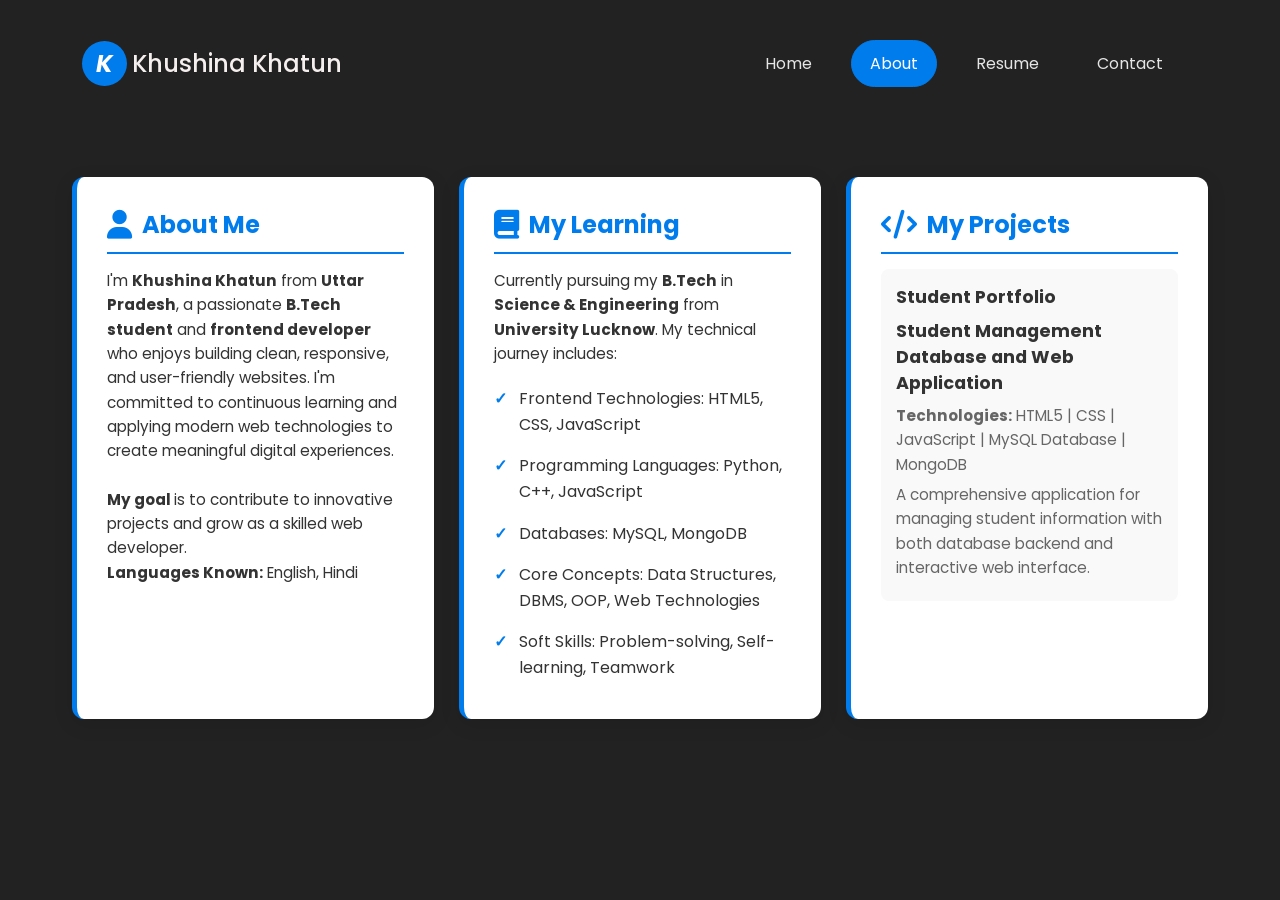
<file: about.html>
<!DOCTYPE html>
<html lang="en">
<head>
    <meta charset="UTF-8">
    <meta name="viewport" content="width=device-width, initial-scale=1.0">
    <title>About - Khushina Khatun</title>
    <link rel="stylesheet" href="style.css">
    <link rel="stylesheet" href="https://cdnjs.cloudflare.com/ajax/libs/font-awesome/6.4.0/css/all.min.css">
</head>
<body>
    <div class="hero-header">
        <div class="wrapper">
            <header>
                <div class="logo">
                    <i class="logo-initial">K</i>
                    <div class="logo-text">Khushina Khatun</div>
                </div>
                <nav>
                    <ul class="navlinks">
                        <li><a href="index.html">Home</a></li>
                        <li><a href="about.html" class="active">About</a></li>
                        <li><a href="resume.html">Resume</a></li>
                        <li><a href="contact.html">Contact</a></li>
                    </ul>
                </nav>
            </header>

            <section class="page-content about-wrapper">
                <div class="about-container">
                    <section class="about-section">
                        <h2 class="about-heading"><i class="fas fa-user"></i> About Me</h2>
                        <p>I'm <strong>Khushina Khatun</strong> from <strong>Uttar Pradesh</strong>, a passionate <strong>B.Tech student</strong> and
                            <strong>frontend developer</strong> who enjoys building clean, responsive, and user-friendly 
                             websites. I'm committed to continuous learning and applying modern web 
                             technologies to create meaningful digital experiences. 
                             <br> 
                             <br><strong>My goal </strong>is to contribute to innovative projects and grow as a skilled web developer. 
                             <br><strong>Languages Known:</strong> English, Hindi
                        </p>
                    </section>

                    <section class="about-section">
                        <h2 class="about-heading"><i class="fas fa-book"></i> My Learning</h2>
                        <p>Currently pursuing my <strong>B.Tech</strong> in <strong>Science & Engineering</strong> from <strong>University Lucknow</strong>. My technical journey includes:</p>
                        <ul class="learning-list">
                            <li>Frontend Technologies: HTML5, CSS, JavaScript</li>
                            <li>Programming Languages: Python, C++, JavaScript</li>
                            <li>Databases: MySQL, MongoDB</li>
                            <li>Core Concepts: Data Structures, DBMS, OOP, Web Technologies</li>
                            <li>Soft Skills: Problem-solving, Self-learning, Teamwork</li>
                        </ul>
                    </section>

                    <section class="about-section">
                        <h2 class="about-heading"><i class="fas fa-code"></i> My Projects</h2>
                        <div class="project-item">
                            <h3>Student Portfolio</h3>
                            <h3>Student Management Database and Web Application</h3>
                            <p><strong>Technologies:</strong> HTML5 | CSS | JavaScript | MySQL Database | MongoDB</p>
                            <p>A comprehensive application for managing student information with both database backend and interactive web interface.</p>
                        </div>
                    </section>
                </div>
            </section>
        </div>
    </div>
</body>
</html>
</file>
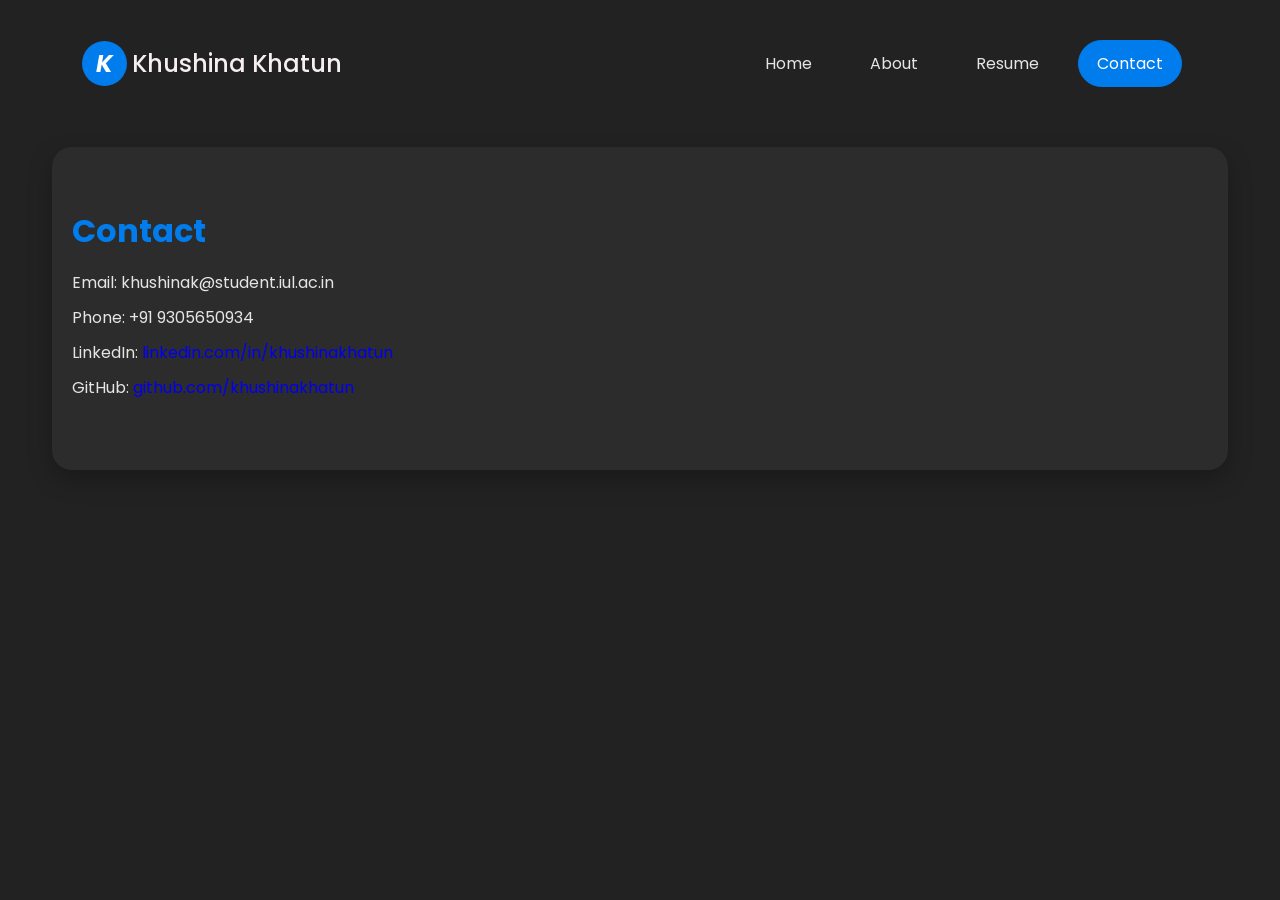
<file: contact.html>
<!DOCTYPE html>
<html lang="en">
<head>
    <meta charset="UTF-8">
    <meta name="viewport" content="width=device-width, initial-scale=1.0">
    <title>Contact - Khushina Khatun</title>
    <link rel="stylesheet" href="style.css">
</head>
<body>
    <div class="hero-header">
        <div class="wrapper">
            <header>
                <div class="logo">
                    <i class="logo-initial">K</i>
                    <div class="logo-text">Khushina Khatun</div>
                </div>
                <nav>
                    <ul class="navlinks">
                        <li><a href="index.html">Home</a></li>
                        <li><a href="about.html">About</a></li>
                        <li><a href="resume.html">Resume</a></li>
                        <li><a href="contact.html" class="active">Contact</a></li>
                    </ul>
                </nav>
            </header>

            <section class="page-content">
                <h1>Contact</h1>
                <p>Email: khushinak@student.iul.ac.in</p>
                <p>Phone: +91 9305650934</p>
                <p>LinkedIn: <a href="https://www.linkedin.com/in/khushina-khatun-09b977312/" target="_blank">linkedin.com/in/khushinakhatun</a></p>
                <p>GitHub: <a href="https://github.com/khushinak-commits/HTML/issues" target="_blank">github.com/khushinakhatun</a></p>
            </section>
        </div>
    </div>
</body>
</html>
</file>
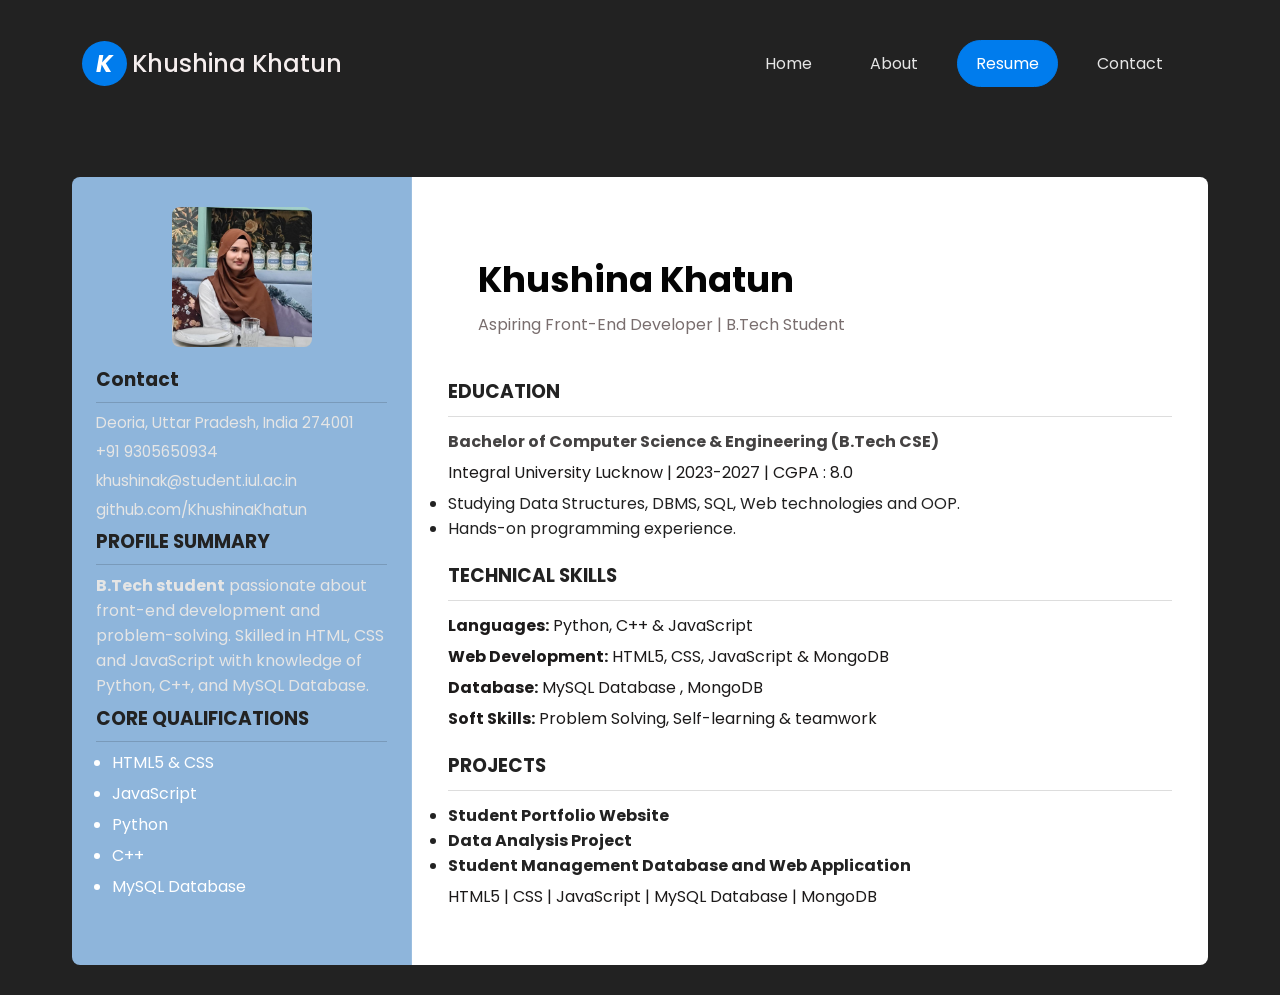
<file: resume.html>
<!DOCTYPE html>
<html lang="en">
<head>
    <meta charset="UTF-8">
    <meta name="viewport" content="width=device-width, initial-scale=1.0">
    <title>Resume - Khushina Khatun</title>
    <link rel="stylesheet" href="style.css">
</head>
<body>
    <div class="hero-header">
        <div class="wrapper">
            <header>
                <div class="logo">
                    <i class="logo-initial">K</i>
                    <div class="logo-text">Khushina Khatun</div>
                </div>
                <nav>
                    <ul class="navlinks">
                        <li><a href="index.html">Home</a></li>
                        <li><a href="about.html">About</a></li>
                        <li><a href="resume.html" class="active">Resume</a></li>
                        <li><a href="contact.html">Contact</a></li>
                    </ul>
                </nav>
            </header>

            <section class="page-content resume-wrapper">
                <div class="resume-layout">
                    <aside class="left-panel">
                        <div class="profile-pic">
                            <img src="profile.jpg" alt="Khushina Khatun">
                        </div>

                        <div class="contact-list contact">
                            <h3>Contact</h3>
                            <p>Deoria, Uttar Pradesh, India 274001</p>
                            <p>+91 9305650934</p>
                            <p>khushinak@student.iul.ac.in</p>
                            <p>github.com/KhushinaKhatun</p>
                        </div>

                        <div class="profile-summary">
                            <h3>PROFILE SUMMARY</h3>
                            <p><strong>B.Tech student</strong> passionate about front-end development and problem-solving. Skilled in HTML,
                                 CSS and JavaScript with knowledge of Python, C++, and MySQL Database.</p>
                        </div>

                        <div class="core-qualifications">
                            <h3>CORE QUALIFICATIONS</h3>
                            <ul>
                                <li>HTML5 & CSS</li>
                                <li>JavaScript</li>
                                <li>Python</li>
                                <li>C++</li>
                                <li>MySQL Database</li>
                            </ul>
                        </div>
                    </aside>

                    <main class="right-panel">
                        <header class="resume-header">
                            <h1>Khushina Khatun</h1>
                            <p class="title">Aspiring Front-End Developer | B.Tech Student</p>
                        </header>

                        <section class="resume-section">
                            <h3 class="section-title">EDUCATION</h3>
                            <div class="section-body">
                                <h4>Bachelor of Computer Science & Engineering (B.Tech CSE)</h4>
                                <p>Integral University Lucknow | 2023-2027 | CGPA : 8.0</p>
                                <ul>
                                    <li>Studying Data Structures, DBMS, SQL, Web technologies and OOP.</li>
                                    <li>Hands-on programming experience.</li>
                                    
                                </ul>
                            </div>
                        </section>

                        <section class="resume-section">
                            <h3 class="section-title">TECHNICAL SKILLS</h3>
                            <div class="section-body">
                                <p><strong>Languages:</strong> Python, C++ & JavaScript</p>
                                <p><strong>Web Development:</strong> HTML5, CSS, JavaScript & MongoDB</p>
                                <p><strong>Database:</strong> MySQL Database , MongoDB</p>
                                <p><strong>Soft Skills:</strong> Problem Solving, Self-learning & teamwork</p>
                            </div>
                        </section>

                        <section class="resume-section">
                            <h3 class="section-title">PROJECTS</h3>
                            <div class="section-body">
                                <ul>
                                    <li><strong>Student Portfolio Website</strong></li>
                                    <li><strong>Data Analysis Project</strong></li>
                                    <li><strong>Student Management Database and Web Application</strong></li>
                                </ul>
                                <p>HTML5 | CSS | JavaScript | MySQL Database | MongoDB</p>
                            </div>
                        </section>
                    </main>
                </div>
            </section>
        </div>
    </div>
</body>
</html>
</file>
<file: style.css>
@import url('https://fonts.googleapis.com/css2?family=Poppins:wght@300;400;500;700&display=swap');

/* Global Reset and Base Styles */
*{
    margin:0;
    padding:0;
    box-sizing:border-box;
    font-family: 'Poppins', sans-serif;
    text-decoration:none;
}
body{
    overflow-x:hidden;
}

/* Hero Section Styles */
.hero-header{
    width:100%;
    height:100%;
    min-height:100vh;
    background:#222;
}
.wrapper{
    width:1280px;
    max-width:95%;
    margin:0 auto;
    padding:0 20px;
}
/* Header and Navigation Styles */
header{
    display:flex;
    justify-content:space-between;
    align-items:center;
    padding:40px 30px;
    flex-wrap:wrap;
}
.logo{ 
    display:inline-flex;
    justify-content:center;
    align-items:center; 
}
.logo i{
    height:45px;
    width:45px; 
    padding:10px;
    margin-right:5px;
    color:#fff;
    font-size:1.5rem;
    font-weight:700;
    border-radius:50%; 
    background-color:#007ced;
    cursor: pointer;
    text-align:center;
    display:flex;
    justify-content:center;
    align-items:center;
    line-height:45px;
}

.logo-initial{
    display:flex;
    justify-content:center;
    align-items:center;
    height:45px;
    width:45px; 
    padding:10px;
    margin-right:5px;
    color:#fff;
    font-size:1.5rem;
    font-weight:700;
    border-radius:50%; 
    background-color:#007ced;
    cursor: pointer;
    text-align:center;
    line-height:1;
}
.logo-text{
    color:#f6efef;
    font-size:24px;
    font-weight:500;
}
.togglebtn{
    width:35px;
    height:35px;
    position:absolute;
    right:3%;
    top:45px;
    z-index: 5;
    cursor:pointer;
    display:none;
}
nav.togglebtn span{
    width:100%;
    height:3px;
    background:#007ced;
    display:block;
    margin:5px 0px;
    transition: 0.3s;
    transition-property: transform, opacity;

}
nav .navlinks{
   list-style-type:none;
}
nav .navlinks li{
    display:inline-block;
}
nav .navlinks li a{
    color:#e5e5e5;
    margin-right:1rem;
    padding:10px 18px;
    border-radius:30px;
    border:1px solid transparent;
    transition: background-color 0.3s ease, color 0.3s ease, border-color 0.3s ease, transform 0.3s ease;
    display:inline-flex;
    align-items:center;
}
nav .navlinks li a:hover,
nav .navlinks li a:focus{
    background:#007ced;
    color:#fff;
    border-color:#007ced;
    transform:translateY(-2px);
}
nav .navlinks li a.active{
    background:#007ced;
    color:#fff;
    border-color:#007ced;
}
/* Hero Content Layout */
.container{
    display:flex;
    justify-content:space-around;
    align-items:center;
    padding-top:4rem;
}
.hero-pic{
    width:300px;
    height:300px;
    border-radius:50%;
    overflow:hidden;
    border:15px solid #444;
    box-shadow:5px 7px 25px rgba(0,0,0,0.5);
}
.hero-pic img{
    width:100%;
    height:100%;
    transition:0.5s;
}
.hero-pic img:hover{
    transform:scale(1.2);
}
.hero-text{
    max-width :500px;
    display:flex;
    flex-direction:column;
}
.hero-text h5{
    color:#e5e5e5;
    font-size:14px;
}
.hero-text h5 span{
    color:#007ced;
    font-size:16px;
}
.hero-text h1{
    color:#007ced;
    font-size:3rem;
}
.hero-text p{
    color:#e5e5e5;

}
.btn-group{
    margin: 45px 0;
}
.btn-group .btn{
    border-color:#d5d5d5;
    color:#fff;
    background-color:#333;
    padding:12px 25px;
    margin:5px 0px;
    margin-right:7px;
    border-radius:30px;
    border:2px solid #e5e5e5;
    box-shadow:0 10px 10px -8px rgb(0 0 0 /78%);
} 
.btn.active{
    border-color:#007ced
}
.hero-text .social i{
    color:#e5e5e5;
    font-size:18px;
    margin-right:10px;
    transition:0.5s;
}
.hero-text .social i:hover{
    color:#007ced;
    transform:rotate(360deg);
}
/* Contact and Content Page Styles */
.contact-section{
    padding:60px 20px;
    background:#2a2a2a;
    color:#fff;
    text-align:center;
}
.contact-section h2{
    color:#007ced;
    margin-bottom:15px;
}
.contact-section p{
    margin:8px 0;
}
.page-content{
    padding:60px 20px;
    margin-top:20px;
    background:#2c2c2c;
    border-radius:20px;
    box-shadow:0 10px 25px rgba(0,0,0,0.25);
    color:#f5f5f5;
}
.page-content h1{
    color:#007ced;
    margin-bottom:15px;
    font-size:2rem;
}
.page-content p{
    margin:10px 0;
    font-size:1rem;
    color:#e5e5e5;
}
/* removed legacy .resume-card styles (layout replaced by resume-wrapper) */

/* Resume Page Styles */
.resume-wrapper{
    padding:30px 20px;
}
.resume-layout{
    display:grid;
    grid-template-columns:340px 1fr;
    gap:0;
    align-items:stretch;
}
.left-panel{
        background:#8eb5db;
        color:#ffffff;
        padding:30px 24px;
        border-radius:8px 0 0 8px;
        border-right:1px solid rgba(255,255,255,0.12);
        text-align:left;
}
.profile-pic img{
    width:140px;
    height:140px;
    object-fit:cover;
    display:block;
    border-radius:8px;
    margin:0 auto 18px;
}

.contact-list p,
.profile-summary p,
.core-qualifications ul{
    margin:6px 0;
}

.resume-section{
    margin-bottom:20px;
}

.section-title{
    border-bottom:1px solid #ddd;
    padding-bottom:10px;
    margin-bottom:12px;
}

.section-body p{
    margin:6px 0;
    color:#1c1a1a;
}

.section-body h4{
    color:#444242;
    font-weight:700;
    margin-top:10px;
    margin-bottom:4px;
}

.right-panel{
    background:#fff;
    color:#222;
    padding:36px;
    border-radius:0 8px 8px 0;
}

.resume-header h1{
    margin:0 0 6px 0;
    color:#040404;
    font-size:2.2rem;
    font-weight:700;
    text-align:left;
} 
.resume-header p{
    margin:0;
    color:#796e6e;
    font-size:1rem;
    text-align:left;
}
.contact-list h3,
.profile-summary h3,
.core-qualifications h3{
    color:#222;
    margin-bottom:8px;
    border-bottom:1px solid rgba(0,0,0,0.15);
    padding-bottom:8px;
}
.contact-list p{
    margin:6px 0;
    font-size:0.95rem;
}
.left-panel ul{
    padding-left:16px;
}
.left-panel li{
    margin:6px 0;
}
.resume-wrapper{background:transparent;box-shadow:none;color:inherit;}

/* About Page Styles */
.about-wrapper{
    background:transparent;
    box-shadow:none;
    padding:30px 20px;
}

.about-container{
    display:grid;
    grid-template-columns:repeat(auto-fit, minmax(320px, 1fr));
    gap:25px;
    max-width:1200px;
    margin:0 auto;
}

.about-section{
    background:#fff;
    border-radius:12px;
    padding:30px;
    box-shadow:0 5px 20px rgba(0,0,0,0.1);
    border-left:5px solid #007ced;
    transition:transform 0.3s ease, box-shadow 0.3s ease;
}

.about-section p{
    color:#333;
    line-height:1.6;
    font-size:0.95rem;
}

.about-section:hover{
    transform:translateY(-5px);
    box-shadow:0 10px 30px rgba(0,0,0,0.15);
}

.about-heading{
    color:#007ced;
    font-size:1.5rem;
    margin-bottom:15px;
    display:flex;
    align-items:center;
    gap:10px;
    border-bottom:2px solid #007ced;
    padding-bottom:10px;
}

.about-heading i{
    font-size:1.8rem;
}

.learning-list{
    list-style:none;
    padding:0;
    margin:12px 0 0 0;
}

.learning-list li{
    padding:8px 0;
    padding-left:25px;
    position:relative;
    color:#333;
    line-height:1.6;
}

.learning-list li:before{
    content:"✓";
    position:absolute;
    left:0;
    color:#007ced;
    font-weight:bold;
}

/* Project Card Styles */
.project-item{
    background:#f9f9f9;
    padding:15px;
    border-radius:8px;
    margin-top:12px;
}

.project-item h3{
    color:#333;
    margin-bottom:8px;
    font-size:1.1rem;
}

.project-item p{
    color:#666;
    margin:6px 0;
    font-size:0.95rem;
}

@media(max-width:900px){
    .resume-layout{grid-template-columns:1fr;}
    .left-panel{order:2}
    .right-panel{order:1}
    .about-container{
        grid-template-columns:1fr;
    }
}
/*responsive design & display navbar for small screen*/
@media(max-width:930px) 
{
    nav .togglebtn{
        display:initial;
    }
    /* for toggle button */
    .click {
        top: 45px;
    }
    .click span{
        position:absolute;
        margin-top: 12px;
    }
    .click span:first-child{
        transform:rotate(-40deg);
    }
    .click span:nth-child(2)
    {
        opacity: 0;
        margin:0;
    }
    .click span:last-child{
        transform:rotate(45deg);
        top:0; 
    } 
    nav .navlinks{
        position:absolute;
        top:110px;
        right:-100%;
        bottom:0;
        width:60%;
        height:100vh;
        background-color:#222;
        z-index:3;
        box-shadow:5px 13px 30px rgba(0,0,0,0.1);
        transition: 0.5s;
        padding:25px 0px;
    } 
    nav .navlinks li{
        display:block;
    }
    nav .navlinks li a{
        display:block;
        margin-bottom :15px;
        text-align:center;
    }
    nav .navlinks.open{
        right:0;
    }
}        
@media(max-width:768px) 
{ 
    .container{
        flex-direction:column;
        padding-top:2rem;
    }
    .hero-text{
        padding: 40px 0px;
    }
}
</file>
